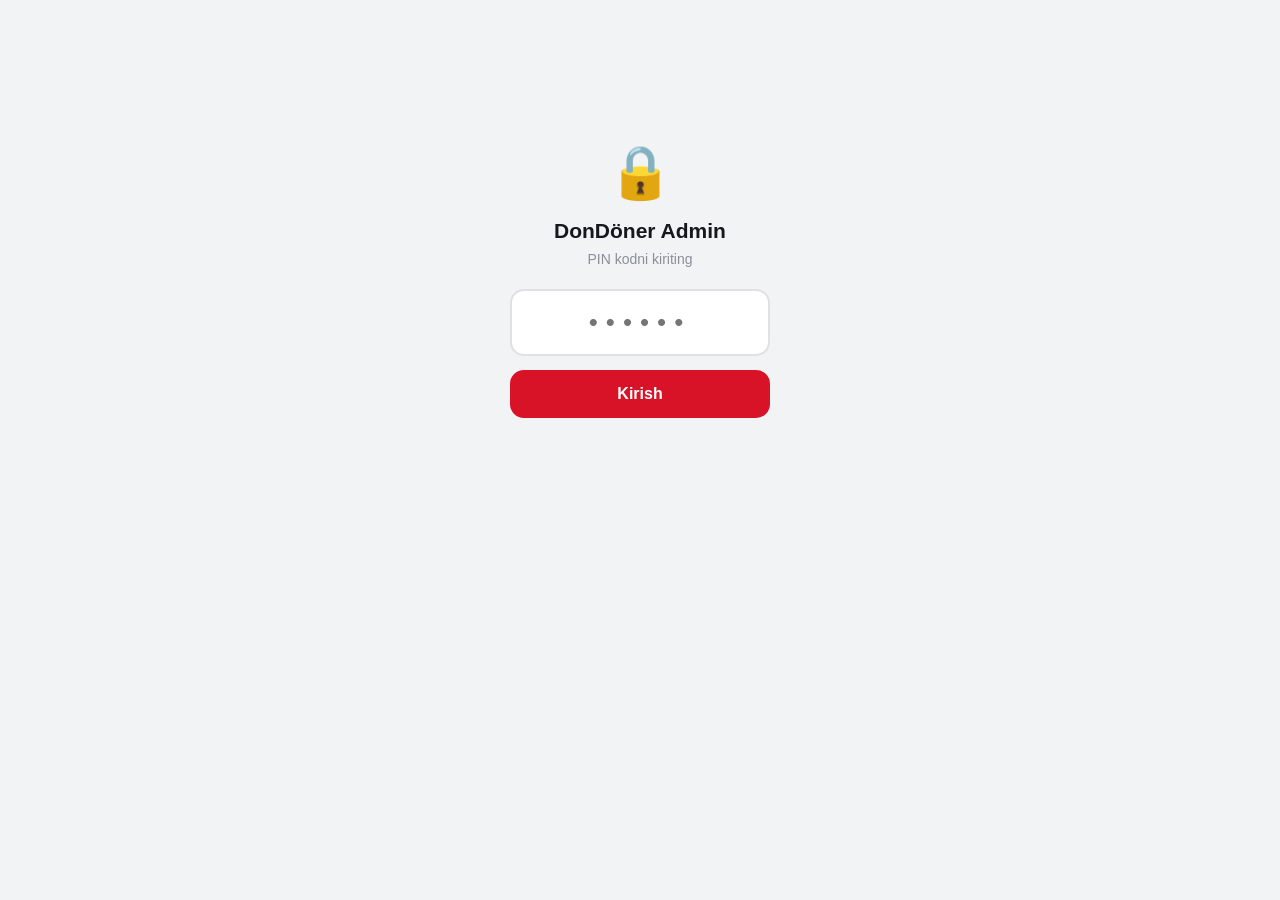
<file: admin.html>
<!DOCTYPE html>
<html lang="uz">
<head>
<meta charset="UTF-8" />
<meta name="viewport" content="width=device-width, initial-scale=1.0, maximum-scale=1.0, viewport-fit=cover" />
<meta name="theme-color" content="#000000" />
<title>DonDöner — Admin</title>
<style>
  :root {
    --brand: #d81327;
    --bg: #f2f3f5;
    --card: #ffffff;
    --text: #16181c;
    --muted: #8a8f98;
    --line: rgba(120, 120, 130, 0.22);
    --ok: #1f9d55;
  }
  @media (prefers-color-scheme: dark) {
    :root {
      --bg: #0d0e10;
      --card: #1b1c1f;
      --text: #f3f3f3;
      --muted: #9a9ba0;
      --line: rgba(255, 255, 255, 0.14);
    }
  }
  * { box-sizing: border-box; -webkit-tap-highlight-color: transparent; }
  body {
    margin: 0;
    font-family: -apple-system, BlinkMacSystemFont, "Segoe UI", Roboto, sans-serif;
    background: var(--bg);
    color: var(--text);
    line-height: 1.45;
    -webkit-font-smoothing: antialiased;
  }
  button, input, textarea, select { font-family: inherit; }

  /* ---------- Sarlavha ---------- */
  .top {
    position: sticky; top: 0; z-index: 10;
    background: #000; color: #fff;
    padding: calc(env(safe-area-inset-top) + 12px) 14px 12px;
    display: flex; align-items: center; gap: 10px;
  }
  .top__back {
    width: 40px; height: 40px; flex-shrink: 0;
    border: none; background: rgba(255,255,255,.12); color: #fff;
    border-radius: 12px; font-size: 20px; cursor: pointer;
  }
  .top__title { flex: 1; min-width: 0; }
  .top__title b { display: block; font-size: 17px; font-weight: 800; }
  .top__title span { display: block; font-size: 11px; color: #9a9a9a; margin-top: 1px; }

  main { max-width: 640px; margin: 0 auto; padding: 14px 14px calc(env(safe-area-inset-bottom) + 40px); }

  /* ---------- Kirish ---------- */
  .login { max-width: 300px; margin: 15vh auto; text-align: center; padding: 0 20px; }
  .login__logo { font-size: 52px; }
  .login h2 { font-size: 21px; margin: 6px 0 2px; }
  .login p { color: var(--muted); font-size: 14px; margin: 0 0 20px; }
  .login input {
    width: 100%; padding: 16px; font-size: 26px; text-align: center;
    border: 2px solid var(--line); border-radius: 14px;
    background: var(--card); color: var(--text); letter-spacing: 8px; outline: none;
  }
  .login input:focus { border-color: var(--brand); }
  .err { color: #ff5c5c; font-size: 13px; min-height: 20px; margin-top: 10px; }

  /* ---------- Tugmalar ---------- */
  .btn {
    width: 100%; padding: 15px; border: none; border-radius: 14px;
    background: var(--brand); color: #fff; font-weight: 700; font-size: 16px; cursor: pointer;
  }
  .btn:active { transform: scale(0.985); }
  .btn--add {
    background: var(--card); color: var(--brand);
    border: 2px dashed rgba(216,19,39,.45); margin-top: 4px;
  }
  .btn--del { background: transparent; color: #e03131; border: 1.5px solid rgba(224,49,49,.4); margin-top: 20px; }
  .btn--mini { width: auto; padding: 9px 14px; font-size: 13px; border-radius: 10px; }

  /* ---------- Ro'yxat qatorlari ---------- */
  .list { background: var(--card); border-radius: 16px; overflow: hidden; margin-bottom: 14px; }
  .row {
    display: flex; align-items: center; gap: 12px; width: 100%;
    padding: 14px 15px; border: none; background: transparent; color: var(--text);
    border-bottom: 1px solid var(--line); text-align: left; cursor: pointer; font-size: 16px;
  }
  .row:last-child { border-bottom: none; }
  .row:active { background: rgba(130,130,140,.1); }
  .row__ico { font-size: 24px; width: 34px; text-align: center; flex-shrink: 0; }
  .row__mid { flex: 1; min-width: 0; }
  .row__mid b { display: block; font-weight: 600; overflow: hidden; text-overflow: ellipsis; white-space: nowrap; }
  .row__mid span { display: block; font-size: 13px; color: var(--muted); }
  .row__arrow { color: var(--muted); font-size: 22px; flex-shrink: 0; }
  .row__thumb {
    width: 48px; height: 48px; border-radius: 10px; flex-shrink: 0; overflow: hidden;
    background: rgba(130,130,140,.14); display: grid; place-items: center; font-size: 20px;
  }
  .row__thumb img { width: 100%; height: 100%; object-fit: cover; }

  .title { font-size: 13px; font-weight: 700; color: var(--muted);
           text-transform: uppercase; letter-spacing: .04em; margin: 22px 4px 8px; }

  /* ---------- Forma ---------- */
  .card { background: var(--card); border-radius: 16px; padding: 15px; margin-bottom: 14px; }
  .f { margin-bottom: 14px; }
  .f:last-child { margin-bottom: 0; }
  .f label { display: block; font-size: 13px; color: var(--muted); margin-bottom: 6px; font-weight: 600; }
  .f input, .f textarea {
    width: 100%; padding: 13px 14px; border: 1.5px solid var(--line); border-radius: 12px;
    background: var(--bg); color: var(--text); font-size: 16px; outline: none;
  }
  .f input:focus, .f textarea:focus { border-color: var(--brand); background: var(--card); }
  .f textarea { resize: vertical; min-height: 62px; }
  .f2 { display: grid; grid-template-columns: 1fr 1fr; gap: 10px; }
  .hint { font-size: 12px; color: var(--muted); margin: 6px 0 0; }

  /* Rasm yuklash */
  .photo {
    position: relative; width: 100%; aspect-ratio: 1/1; border-radius: 14px; overflow: hidden;
    background: rgba(130,130,140,.14); display: grid; place-items: center; cursor: pointer;
    border: 2px dashed var(--line);
  }
  /* Rasm kvadrat maydonga to'liq sig'adi — kesilmaydi */
  .photo img { width: 100%; height: 100%; object-fit: contain; }
  .photo__hint { text-align: center; color: var(--muted); font-size: 14px; padding: 10px; }
  .photo__hint b { display: block; font-size: 34px; margin-bottom: 4px; }
  .photo__badge {
    position: absolute; bottom: 8px; right: 8px; background: rgba(0,0,0,.65); color: #fff;
    font-size: 12px; padding: 6px 10px; border-radius: 8px;
  }

  /* Segmentli tanlov */
  .seg { display: flex; gap: 8px; }
  .seg button {
    flex: 1; padding: 12px 8px; border: 1.5px solid var(--line); border-radius: 12px;
    background: var(--bg); color: var(--text); font-size: 14px; font-weight: 600; cursor: pointer;
  }
  .seg button.on { border-color: var(--brand); background: rgba(216,19,39,.09); color: var(--brand); }

  /* Tugagan mahsulot ro'yxatda */
  .row--out .row__thumb { opacity: .45; }
  .warn {
    border: 1.5px solid rgba(247,127,0,.45); background: rgba(247,127,0,.09);
  }
  .warn b { display: block; font-size: 15px; margin-bottom: 4px; }
  .warn p { margin: 0; font-size: 13px; color: var(--muted); line-height: 1.45; }

  .row__out--noprice { background: rgba(247,127,0,.15); color: #b25b00; }
  .row__out {
    display: inline-block; margin-left: 6px; padding: 1px 7px; border-radius: 999px;
    background: rgba(224,49,49,.12); color: #e03131; font-size: 10px; font-weight: 700;
    text-transform: uppercase; letter-spacing: .03em; vertical-align: middle;
  }

  /* Hisobot — ixcham qatorlar */
  .rrow {
    display: flex; align-items: center; gap: 12px;
    padding: 13px 15px; border-bottom: 1px solid var(--line);
  }
  .rrow:last-child { border-bottom: none; }
  .rrow__ico { font-size: 21px; width: 30px; text-align: center; flex-shrink: 0; }
  .rrow__mid { flex: 1; min-width: 0; }
  .rrow__mid b { display: block; font-size: 15px; font-weight: 600;
                 overflow: hidden; text-overflow: ellipsis; white-space: nowrap; }
  .rrow__mid span { display: block; font-size: 12px; color: var(--muted); }
  .rrow__sum { font-size: 17px; font-weight: 800; flex-shrink: 0; white-space: nowrap; }
  .rrow--sum { background: rgba(216,19,39,.06); }
  .rrow--sum .rrow__sum { color: var(--brand); }

  /* O'lchamlar */
  .vrow { display: flex; gap: 8px; margin-bottom: 8px; align-items: center; }
  .vrow input { padding: 12px; border: 1.5px solid var(--line); border-radius: 11px;
                background: var(--bg); color: var(--text); font-size: 15px; outline: none; min-width: 0; }
  .vrow input:focus { border-color: var(--brand); }
  .vrow .vl { flex: 1; }
  .vrow .vp { width: 108px; flex-shrink: 0; }
  .vrow .vx {
    width: 40px; height: 40px; flex-shrink: 0; border: none; border-radius: 10px;
    background: rgba(224,49,49,.12); color: #e03131; font-size: 17px; cursor: pointer;
  }

  /* Saqlash holati */
  .saved { display: flex; align-items: center; gap: 6px; font-size: 11px; }
  .dot { width: 7px; height: 7px; border-radius: 50%; background: #6b7280; flex-shrink: 0; }
  .dot.on { background: #f59e0b; }
  .dot.ok { background: #22c55e; }
  .dot.bad { background: #ef4444; }

  .toast {
    position: fixed; left: 50%; bottom: 26px; transform: translate(-50%, 10px);
    background: #16181c; color: #fff; padding: 12px 20px; border-radius: 12px;
    font-size: 14px; font-weight: 600; opacity: 0; transition: opacity .2s, transform .2s;
    pointer-events: none; z-index: 90; max-width: 88%; text-align: center;
  }
  .toast.show { opacity: 1; transform: translate(-50%, 0); }
  .empty { text-align: center; color: var(--muted); padding: 30px 16px; font-size: 15px; }
  [hidden] { display: none !important; }

  /* ---------- Rasmni kesish oynasi ---------- */
  .crop {
    position: fixed; inset: 0; z-index: 200; background: #000; color: #fff;
    display: flex; flex-direction: column;
  }
  .crop__head { padding: calc(env(safe-area-inset-top) + 18px) 20px 6px; text-align: center; }
  .crop__head h2 { margin: 0; font-size: 18px; font-weight: 800; }
  .crop__head p { margin: 4px 0 0; font-size: 12px; color: #9a9a9a; }
  .crop__stage {
    flex: 1; min-height: 0; display: flex; align-items: center; justify-content: center;
    position: relative; touch-action: none; padding: 14px;
  }
  .crop__frame {
    position: relative; width: min(84vw, 420px); aspect-ratio: 1 / 1;
    overflow: hidden; border-radius: 14px;
    box-shadow: 0 0 0 2000px rgba(0, 0, 0, 0.78);
  }
  .crop__frame img {
    position: absolute; top: 0; left: 0; transform-origin: 0 0;
    will-change: transform; -webkit-user-drag: none; user-select: none;
    pointer-events: none; max-width: none;
  }
  .crop__grid { position: absolute; inset: 0; pointer-events: none; }
  .crop__grid::before, .crop__grid::after {
    content: ""; position: absolute; background: rgba(255, 255, 255, 0.45);
  }
  .crop__grid::before { left: 33.333%; top: 0; width: 1px; height: 100%; box-shadow: 33.333% 0 0 rgba(255, 255, 255, 0.45); }
  .crop__grid::after { top: 33.333%; left: 0; height: 1px; width: 100%; box-shadow: 0 33.333% 0 rgba(255, 255, 255, 0.45); }
  .crop__controls { display: flex; align-items: center; gap: 12px; padding: 10px 26px; }
  .crop__controls input[type="range"] { flex: 1; accent-color: var(--brand); }
  .crop__zicon { font-size: 15px; color: #9a9a9a; width: 16px; text-align: center; flex-shrink: 0; }
  .crop__actions {
    display: flex; gap: 10px; padding: 6px 20px calc(env(safe-area-inset-bottom) + 18px);
  }
  .crop__actions .btn { margin: 0; }
  .crop__cancel { background: rgba(255, 255, 255, 0.12); color: #fff; }
</style>
</head>
<body>

<!-- ===== KIRISH ===== -->
<div class="login" id="loginBox">
  <div class="login__logo">🔒</div>
  <h2>DonDöner Admin</h2>
  <p>PIN kodni kiriting</p>
  <input id="pinInput" inputmode="numeric" maxlength="8" placeholder="••••••" autocomplete="off" />
  <button class="btn" id="pinBtn" style="margin-top:14px">Kirish</button>
  <p class="err" id="loginErr"></p>
</div>

<!-- ===== PANEL ===== -->
<div id="app" hidden>
  <div class="top">
    <button class="top__back" id="backBtn" hidden>←</button>
    <div class="top__title">
      <b id="topTitle">DonDöner Admin</b>
      <span class="saved"><i class="dot" id="saveDot"></i><i id="saveText">tayyor</i></span>
    </div>
    <button class="top__back" id="saveBtn" title="Saqlash">💾</button>
  </div>
  <main id="screen"></main>
</div>

<div class="toast" id="toast"></div>

<!-- ===== RASMNI KESISH ===== -->
<div class="crop" id="cropOverlay" hidden>
  <div class="crop__head">
    <h2>Rasmni kesing</h2>
    <p>Suring · zoom qiling · ramkaga moslang (1:1)</p>
  </div>
  <div class="crop__stage" id="cropStage">
    <div class="crop__frame" id="cropFrame">
      <img id="cropImg" draggable="false" alt="" />
      <div class="crop__grid"></div>
    </div>
  </div>
  <div class="crop__controls">
    <span class="crop__zicon">－</span>
    <input type="range" id="cropZoom" min="0" max="100" value="0" />
    <span class="crop__zicon">＋</span>
  </div>
  <div class="crop__actions">
    <button class="btn crop__cancel" id="cropCancel">Bekor</button>
    <button class="btn" id="cropConfirm">✂️ Kesish</button>
  </div>
</div>

<script src="data/menu.js"></script>
<script>
(function () {
  "use strict";

  /* ============================================================
     DonDöner admin panel — ekran-ekran navigatsiya
     home → kategoriya → mahsulot
     ============================================================ */

  var PIN_KEY = "dondoner_admin_pin";
  var pin = sessionStorage.getItem(PIN_KEY) || "";
  var MENU = null;
  var promos = null;          // chegirma kodlari (serverdan yuklanadi)
  var followup = null;        // «qaytib keling» eslatmasi sozlamalari
  var report = null;          // bugungi hisobot (filiallar bo'yicha)
  var view = { name: "home", ci: 0, ii: 0 };
  var saveTimer = null;

  /* ---------- Yordamchilar ---------- */
  function esc(s) {
    return String(s == null ? "" : s)
      .replace(/&/g, "&amp;").replace(/</g, "&lt;")
      .replace(/>/g, "&gt;").replace(/"/g, "&quot;");
  }
  function el(tag, cls, html) {
    var n = document.createElement(tag);
    if (cls) n.className = cls;
    if (html != null) n.innerHTML = html;
    return n;
  }
  function money(n) {
    return String(n || 0).replace(/\B(?=(\d{3})+(?!\d))/g, " ");
  }
  function toast(msg) {
    var t = document.getElementById("toast");
    t.textContent = msg;
    t.classList.add("show");
    clearTimeout(toast._t);
    toast._t = setTimeout(function () { t.classList.remove("show"); }, 1900);
  }
  function uid() {
    return Date.now().toString(36).slice(-5) + Math.random().toString(36).slice(2, 5);
  }
  function slug(s) {
    return String(s).toLowerCase().replace(/[^a-z0-9]+/gi, "-")
      .replace(/^-+|-+$/g, "").slice(0, 30) || "item";
  }
  function minPrice(item) {
    if (item.variants && item.variants.length) {
      return Math.min.apply(null, item.variants.map(function (v) { return v.price || 0; }));
    }
    return item.price || 0;
  }
  /* Tugagan taom filiallar ro'yxati bilan belgilanadi: item.outAt = ["b1"].
     Eski `item.out = true` — hamma filialda tugagan degani. */
  function itemOutAt(item, branchId) {
    if (item.out === true && !item.outAt) return true;
    return (item.outAt || []).indexOf(branchId) !== -1;
  }

  function setItemOutAt(item, branchId, out) {
    var brs = (MENU.restaurant.branches || []).map(function (b) { return b.id || ""; });
    // Eski formatni yangisiga o'tkazamiz
    if (item.out === true && !item.outAt) item.outAt = brs.slice();
    delete item.out;
    var list = item.outAt || [];
    var i = list.indexOf(branchId);
    if (out && i === -1) list.push(branchId);
    if (!out && i !== -1) list.splice(i, 1);
    if (list.length) item.outAt = list;
    else delete item.outAt;
  }

  function anyOut(item) {
    if (item.out === true && !item.outAt) return true;
    return (item.outAt || []).length > 0;
  }

  // Narxi yo'q mahsulot mijozga ko'rsatilmaydi
  function isReady(item) {
    if (item.variants && item.variants.length) {
      return item.variants.some(function (v) { return Number(v.price) > 0; });
    }
    return Number(item.price) > 0;
  }

  function priceText(item) {
    var p = money(minPrice(item)) + " so'm";
    if (item.variants && item.variants.length > 1) p += " dan";
    return p;
  }

  /* ---------- Server bilan aloqa ---------- */
  function api(action, extra, cb) {
    var body = Object.assign({ action: action }, extra || {});
    fetch("/api/admin", {
      method: "POST",
      headers: { "Content-Type": "application/json", "X-Admin-Pin": pin },
      body: JSON.stringify(body),
    })
      .then(function (r) { return r.json().then(function (d) { return { status: r.status, data: d }; }); })
      .then(function (res) { cb(null, res); })
      .catch(function (e) { cb(e); });
  }

  function setSaveState(state, text) {
    var dot = document.getElementById("saveDot");
    dot.className = "dot" + (state ? " " + state : "");
    document.getElementById("saveText").textContent = text;
  }

  function scheduleSave() {
    setSaveState("on", "saqlanmoqda…");
    clearTimeout(saveTimer);
    saveTimer = setTimeout(doSave, 800);
  }

  function doSave() {
    api("save_menu", { menu: MENU }, function (err, res) {
      if (err || res.status !== 200) {
        setSaveState("bad", "saqlanmadi!");
        return;
      }
      var d = new Date();
      setSaveState("ok", "saqlandi " +
        String(d.getHours()).padStart(2, "0") + ":" + String(d.getMinutes()).padStart(2, "0"));
    });
  }

  /* ---------- Kirish ---------- */
  function tryLogin() {
    var val = document.getElementById("pinInput").value.trim();
    if (!val) return;
    pin = val;
    document.getElementById("loginErr").textContent = "Tekshirilmoqda…";
    api("get_menu", {}, function (err, res) {
      if (err || res.status !== 200) {
        document.getElementById("loginErr").textContent = "PIN noto'g'ri";
        pin = "";
        return;
      }
      sessionStorage.setItem(PIN_KEY, pin);
      MENU = (res.data && res.data.menu && res.data.menu.categories)
        ? res.data.menu
        : JSON.parse(JSON.stringify(window.MENU || { restaurant: {}, categories: [] }));
      document.getElementById("loginBox").hidden = true;
      document.getElementById("app").hidden = false;
      setSaveState("", "tayyor");
      go("home");
      // Chegirma kodlari — bosh ekranda sonini ko'rsatish uchun
      loadPromos(function () { if (view.name === "home") render(); });
    });
  }

  document.getElementById("pinBtn").addEventListener("click", tryLogin);
  document.getElementById("pinInput").addEventListener("keydown", function (e) {
    if (e.key === "Enter") tryLogin();
  });
  document.getElementById("saveBtn").addEventListener("click", function () {
    clearTimeout(saveTimer);
    doSave();
    toast("Saqlanmoqda…");
  });

  if (pin) {
    document.getElementById("pinInput").value = pin;
    tryLogin();
  }

  /* ---------- Navigatsiya ---------- */
  function go(name, ci, ii) {
    view = { name: name, ci: ci || 0, ii: ii || 0 };
    window.scrollTo(0, 0);
    render();
  }
  document.getElementById("backBtn").addEventListener("click", function () {
    if (view.name === "item") go("cat", view.ci);
    else go("home");
  });

  function render() {
    var back = document.getElementById("backBtn");
    back.hidden = view.name === "home";
    var box = document.getElementById("screen");
    box.innerHTML = "";
    if (view.name === "home") return renderHome(box);
    if (view.name === "cat") return renderCat(box);
    if (view.name === "item") return renderItem(box);
    if (view.name === "settings") return renderSettings(box);
    if (view.name === "branches") return renderBranches(box);
    if (view.name === "promos") return renderPromos(box);
    if (view.name === "broadcast") return renderBroadcast(box);
    if (view.name === "followup") return renderFollowup(box);
  }

  function setTitle(text) {
    document.getElementById("topTitle").textContent = text;
  }

  /* ============ 1. BOSH EKRAN ============ */
  function renderHome(box) {
    setTitle("DonDöner Admin");

    box.appendChild(el("div", "title", "Sozlamalar"));
    var s = el("div", "list");
    s.appendChild(navRow("⚙️", "Restoran sozlamalari", "Nomi, ish vaqti, yetkazish", function () { go("settings"); }));
    s.appendChild(navRow("🏬", "Filiallar",
      ((MENU.restaurant.branches || []).length) + " ta filial", function () { go("branches"); }));
    s.appendChild(navRow("🏷", "Chegirma kodlari",
      promos === null ? "yuklanmoqda…" : promos.length + " ta kod", function () { go("promos"); }));
    s.appendChild(navRow("📣", "Reklama xabari",
      "Barcha mijozlarga yuborish", function () { go("broadcast"); }));
    s.appendChild(navRow("🔔", "«Qaytib keling» eslatmasi",
      "Buyurtmasiz chiqib ketganlarga", function () { go("followup"); }));
    box.appendChild(s);

    box.appendChild(el("div", "title", "Menyu — kategoriyalar"));
    var list = el("div", "list");
    (MENU.categories || []).forEach(function (cat, ci) {
      var n = (cat.items || []).length;
      list.appendChild(navRow(cat.icon || "🍽", cat.name || "(nomsiz)",
        n + " ta mahsulot", function () { go("cat", ci); }));
    });
    if (!(MENU.categories || []).length) {
      list.appendChild(el("div", "empty", "Hali kategoriya yo'q"));
    }
    box.appendChild(list);

    var add = el("button", "btn btn--add", "➕ Yangi kategoriya");
    add.addEventListener("click", function () {
      MENU.categories = MENU.categories || [];
      MENU.categories.push({ id: "cat-" + uid(), name: "Yangi kategoriya", icon: "🍽", items: [] });
      scheduleSave();
      go("cat", MENU.categories.length - 1);
    });
    box.appendChild(add);

    /* --- Eng pastda: bugungi hisobot, filiallar bo'yicha --- */
    box.appendChild(el("div", "title", "Hisobot"));
    var repBox = el("div");
    box.appendChild(repBox);
    paintReport(repBox);
  }

  var repPeriod = "today";
  var PERIOD_NAME = { today: "Bugun", week: "7 kun", month: "30 kun" };

  function paintReport(box) {
    box.innerHTML = "";

    // Davr tanlash
    var seg = el("div", "seg");
    ["today", "week", "month"].forEach(function (pd) {
      var btn = el("button", repPeriod === pd ? "on" : "", PERIOD_NAME[pd]);
      btn.addEventListener("click", function () {
        if (repPeriod === pd) return;
        repPeriod = pd;
        report = null;
        paintReport(box);
      });
      seg.appendChild(btn);
    });
    var segWrap = el("div", "card");
    segWrap.appendChild(seg);
    box.appendChild(segWrap);

    if (report === null) {
      box.appendChild(el("div", "empty", "Yuklanmoqda…"));
      api("get_report", { period: repPeriod }, function (err, res) {
        report = (!err && res.status === 200 && res.data.branches) ? res.data : false;
        paintReport(box);
      });
      return;
    }
    if (report === false) {
      box.appendChild(el("div", "empty", "Hisobotni olib bo'lmadi"));
      box.appendChild(reloadBtn(box));
      return;
    }

    function row(icon, name, info, strong) {
      return el("div", "rrow" + (strong ? " rrow--sum" : ""),
        '<span class="rrow__ico">' + icon + "</span>" +
        '<span class="rrow__mid"><b>' + esc(name) + "</b>" +
        "<span>" + info.count + " ta buyurtma</span></span>" +
        '<span class="rrow__sum">' + money(info.total) + "</span>");
    }

    var list = el("div", "list");
    (report.branches || []).forEach(function (b) {
      list.appendChild(row("🏬", b.label || "Filial", b));
    });
    if (report.other) list.appendChild(row("❔", "Filial ko'rsatilmagan", report.other));
    if ((report.branches || []).length > 1) {
      list.appendChild(row("📊", "Jami", report.all, true));
    }
    box.appendChild(list);

    // Qo'shimcha ma'lumot: eng kuchli kun va top taomlar
    var extra = [];
    if (report.best) {
      extra.push("🏆 Eng kuchli kun: " + esc(report.best.day) +
        " — " + money(report.best.total) + " so'm");
    }
    if ((report.top || []).length) {
      extra.push("🔥 " + report.top.map(function (t) {
        return esc(t.name) + " ×" + t.qty;
      }).join(", "));
    }
    if (repPeriod !== "today") {
      extra.push("📅 " + esc(report.from) + " — " + esc(report.to));
    }
    if (extra.length) {
      box.appendChild(el("p", "hint", extra.join("<br>")));
    }

    box.appendChild(reloadBtn(box));
  }

  function reloadBtn(box) {
    var b = el("button", "btn btn--add", "🔄 Yangilash");
    b.addEventListener("click", function () {
      report = null;
      paintReport(box);
    });
    return b;
  }

  function navRow(ico, title, sub, onClick) {
    var b = el("button", "row",
      '<span class="row__ico">' + esc(ico) + "</span>" +
      '<span class="row__mid"><b>' + esc(title) + "</b><span>" + esc(sub) + "</span></span>" +
      '<span class="row__arrow">›</span>');
    b.addEventListener("click", onClick);
    return b;
  }

  /* ============ 2. KATEGORIYA ============ */
  function renderCat(box) {
    var cat = MENU.categories[view.ci];
    if (!cat) return go("home");
    setTitle((cat.icon || "🍽") + " " + (cat.name || ""));

    // Kategoriya nomi va ikonkasi
    var card = el("div", "card");
    card.innerHTML =
      '<div class="f2">' +
      '<div class="f"><label>Ikonka (emoji)</label><input id="cIcon" value="' + esc(cat.icon || "") + '" /></div>' +
      '<div class="f"><label>Kategoriya nomi</label><input id="cName" value="' + esc(cat.name || "") + '" /></div>' +
      "</div>";
    box.appendChild(card);
    card.querySelector("#cIcon").addEventListener("input", function (e) {
      cat.icon = e.target.value; setTitle((cat.icon || "🍽") + " " + (cat.name || "")); scheduleSave();
    });
    card.querySelector("#cName").addEventListener("input", function (e) {
      cat.name = e.target.value; setTitle((cat.icon || "🍽") + " " + (cat.name || "")); scheduleSave();
    });

    /* --- Bo'lim rasmi (mijozdagi «Категории» ekranida ko'rinadi) --- */
    box.appendChild(el("div", "title", "Bo'lim rasmi"));
    var catPhoto = el("div", "photo");
    // Rasm qo'yilmagan bo'lsa — bo'limdagi rasmi bor birinchi mahsulotniki
    function autoImage() {
      var first = (cat.items || []).filter(function (it) {
        return it.image && isReady(it);
      })[0];
      return first ? first.image : "";
    }
    function paintCatPhoto() {
      var auto = autoImage();
      catPhoto.innerHTML = cat.image
        ? '<img src="' + esc(cat.image) + '" /><span class="photo__badge">Almashtirish</span>'
        : (auto
            ? '<img src="' + esc(auto) + '" /><span class="photo__badge">Avtomatik</span>'
            : '<div class="photo__hint"><b>📷</b>Rasm yuklash uchun bosing</div>');
      catPhoto.appendChild(catFile);
    }
    var catFile = document.createElement("input");
    catFile.type = "file";
    catFile.accept = "image/*";
    catFile.hidden = true;
    catFile.addEventListener("change", function () {
      var f = catFile.files[0];
      if (!f) return;
      openCropper(f, function (url) {
        if (!url) { paintCatPhoto(); return toast("❌ Rasm yuklanmadi"); }
        cat.image = url;
        paintCatPhoto();
        scheduleSave();
        toast("Rasm yuklandi ✅");
      });
    });
    catPhoto.addEventListener("click", function (e) {
      if (e.target === catFile) return;
      catFile.value = "";
      catFile.click();
    });
    paintCatPhoto();

    var catPhotoCard = el("div", "card");
    catPhotoCard.appendChild(catPhoto);
    catPhotoCard.appendChild(el("div", "hint",
      cat.image
        ? "Mijozning «Kategoriyalar» ekranida shu rasm ko'rinadi."
        : "Hozir bo'limdagi birinchi mahsulot rasmi ishlatilmoqda. " +
          "Boshqasini xohlasangiz — bosib yuklang."));
    if (cat.image) {
      var catRm = el("button", "btn btn--mini", "Avtomatik rasmga qaytarish");
      catRm.style.cssText = "margin-top:10px;background:transparent;color:#e03131;border:1.5px solid rgba(224,49,49,.4)";
      catRm.addEventListener("click", function () {
        cat.image = "";
        scheduleSave();
        render();
      });
      catPhotoCard.appendChild(catRm);
    }
    box.appendChild(catPhotoCard);

    box.appendChild(el("div", "title", "Mahsulotlar (" + (cat.items || []).length + ")"));
    var list = el("div", "list");
    (cat.items || []).forEach(function (item, ii) {
      var thumb = item.image
        ? '<span class="row__thumb"><img src="' + esc(item.image) + '" /></span>'
        : '<span class="row__thumb">' + esc(cat.icon || "🍽") + "</span>";
      var out = anyOut(item)
        ? '<span class="row__out">tugadi</span>'
        : (!isReady(item) ? '<span class="row__out row__out--noprice">narxsiz</span>' : "");
      var b = el("button", "row" + (anyOut(item) || !isReady(item) ? " row--out" : ""),
        thumb +
        '<span class="row__mid"><b>' + esc(item.name || "(nomsiz)") + out + "</b><span>" +
        esc(priceText(item)) + "</span></span>" +
        '<span class="row__arrow">›</span>');
      b.addEventListener("click", function () { go("item", view.ci, ii); });
      list.appendChild(b);
    });
    if (!(cat.items || []).length) list.appendChild(el("div", "empty", "Bu kategoriyada mahsulot yo'q"));
    box.appendChild(list);

    var add = el("button", "btn btn--add", "➕ Mahsulot qo'shish");
    add.addEventListener("click", function () {
      cat.items = cat.items || [];
      cat.items.push({ id: slug(cat.name) + "-" + uid(), name: "Yangi mahsulot", price: 0, desc: "", image: "" });
      scheduleSave();
      go("item", view.ci, cat.items.length - 1);
    });
    box.appendChild(add);

    var del = el("button", "btn btn--del", "🗑 Kategoriyani o'chirish");
    del.addEventListener("click", function () {
      if (!confirm("«" + (cat.name || "") + "» kategoriyasi va uning " +
        (cat.items || []).length + " ta mahsuloti o'chiriladi. Davom etamizmi?")) return;
      MENU.categories.splice(view.ci, 1);
      scheduleSave();
      toast("Kategoriya o'chirildi");
      go("home");
    });
    box.appendChild(del);
  }

  /* ============ 3. MAHSULOT ============ */
  function renderItem(box) {
    var cat = MENU.categories[view.ci];
    if (!cat) return go("home");
    var item = (cat.items || [])[view.ii];
    if (!item) return go("cat", view.ci);
    setTitle(item.name || "Mahsulot");

    /* --- Rasm --- */
    var photo = el("div", "photo");
    function paintPhoto() {
      photo.innerHTML = item.image
        ? '<img src="' + esc(item.image) + '" /><span class="photo__badge">Almashtirish</span>'
        : '<div class="photo__hint"><b>📷</b>Rasm yuklash uchun bosing</div>';
      photo.appendChild(fileInput);
    }
    var fileInput = document.createElement("input");
    fileInput.type = "file";
    fileInput.accept = "image/*";
    fileInput.hidden = true;
    fileInput.addEventListener("change", function () {
      var f = fileInput.files[0];
      if (!f) return;
      openCropper(f, function (url) {
        if (!url) { paintPhoto(); return toast("❌ Rasm yuklanmadi"); }
        item.image = url;
        paintPhoto();
        scheduleSave();
        toast("Rasm yuklandi ✅");
      });
    });
    photo.addEventListener("click", function (e) {
      if (e.target === fileInput) return;
      fileInput.value = "";
      fileInput.click();
    });
    paintPhoto();
    var photoCard = el("div", "card");
    photoCard.appendChild(photo);
    if (item.image) {
      var rm = el("button", "btn btn--mini", "Rasmni o'chirish");
      rm.style.cssText = "margin-top:10px;background:transparent;color:#e03131;border:1.5px solid rgba(224,49,49,.4)";
      rm.addEventListener("click", function () {
        item.image = "";
        scheduleSave();
        render();
      });
      photoCard.appendChild(rm);
    }
    box.appendChild(photoCard);

    /* --- Nomi va tarkibi --- */
    var main = el("div", "card");
    main.innerHTML =
      '<div class="f"><label>Nomi</label><input id="iName" value="' + esc(item.name || "") + '" /></div>' +
      '<div class="f"><label>Tarkibi (ixtiyoriy)</label><textarea id="iDesc" rows="2">' + esc(item.desc || "") + "</textarea></div>" +
      '<div class="f"><label>Og\'irligi yoki hajmi (ixtiyoriy)</label><input id="iWeight" value="' + esc(item.weight || "") + '" placeholder="420 g / 0.5 L" /></div>';
    box.appendChild(main);
    main.querySelector("#iName").addEventListener("input", function (e) {
      item.name = e.target.value; setTitle(item.name || "Mahsulot"); scheduleSave();
    });
    main.querySelector("#iDesc").addEventListener("input", function (e) {
      item.desc = e.target.value; scheduleSave();
    });
    main.querySelector("#iWeight").addEventListener("input", function (e) {
      item.weight = e.target.value; scheduleSave();
    });

    /* --- Narx kiritilmagan bo'lsa ogohlantiramiz --- */
    if (!isReady(item)) {
      var warn = el("div", "card warn",
        "<b>⚠️ Narx kiritilmagan</b><p>Narx qo'yilmaguncha bu mahsulot mijozlarga " +
        "ko'rinmaydi. Pastdan narxini yozing.</p>");
      box.appendChild(warn);
    }

    /* --- Bor / tugadi (har filial uchun alohida) --- */
    var stockCard = el("div", "card");
    var brs = MENU.restaurant.branches || [];

    if (brs.length > 1) {
      stockCard.appendChild(el("div", "f", "<label>Holati — filial bo'yicha</label>"));
      brs.forEach(function (br) {
        var bid = br.id || "";
        var row = el("div", "f");
        row.appendChild(el("label", null, esc(br.label || "Filial")));
        var seg = el("div", "seg");
        [{ out: false, text: "✅ Bor" }, { out: true, text: "🚫 Tugadi" }].forEach(function (o) {
          var isOut = itemOutAt(item, bid);
          var btn = el("button", isOut === o.out ? "on" : "", o.text);
          btn.addEventListener("click", function () {
            setItemOutAt(item, bid, o.out);
            scheduleSave();
            render();
          });
          seg.appendChild(btn);
        });
        row.appendChild(seg);
        stockCard.appendChild(row);
      });
      stockCard.appendChild(el("p", "hint",
        "Har filial o'zining tugagan taomini alohida belgilaydi. Hamma filialda tugagan bo'lsa, " +
        "taom menyuda kulrang ko'rinadi."));
    } else {
      var bid1 = (brs[0] || {}).id || "";
      var stockF = el("div", "f", "<label>Holati</label>");
      var stockSeg = el("div", "seg");
      [{ out: false, text: "✅ Bor" }, { out: true, text: "🚫 Tugadi" }].forEach(function (o) {
        var btn = el("button", itemOutAt(item, bid1) === o.out ? "on" : "", o.text);
        btn.addEventListener("click", function () {
          setItemOutAt(item, bid1, o.out);
          scheduleSave();
          render();
        });
        stockSeg.appendChild(btn);
      });
      stockF.appendChild(stockSeg);
      stockF.appendChild(el("p", "hint",
        "«Tugadi» tanlansa mijoz uni ko'radi, lekin savatga qo'sha olmaydi."));
      stockCard.appendChild(stockF);
    }
    box.appendChild(stockCard);

    /* --- Narx: bitta yoki o'lchamlar --- */
    var hasV = !!(item.variants && item.variants.length);
    var priceCard = el("div", "card");
    priceCard.appendChild(el("div", "f",
      '<label>Narx turi</label>' +
      '<div class="seg">' +
      '<button id="segOne" class="' + (hasV ? "" : "on") + '">Bitta narx</button>' +
      '<button id="segMany" class="' + (hasV ? "on" : "") + '">O\'lchamlar</button>' +
      "</div>" +
      '<p class="hint">O\'lchamlar — pitsa (Kichik/O\'rta/Katta) yoki Oddiy/Set kabi variantlar uchun</p>'));
    var priceBody = el("div");
    priceCard.appendChild(priceBody);
    box.appendChild(priceCard);

    function paintPrice() {
      priceBody.innerHTML = "";
      if (item.variants && item.variants.length) {
        item.variants.forEach(function (v, vi) {
          var r = el("div", "vrow",
            '<input class="vl" placeholder="Nomi (Katta)" value="' + esc(v.label || "") + '" />' +
            '<input class="vp" inputmode="numeric" placeholder="Narx" value="' + (v.price || "") + '" />' +
            '<button class="vx">✕</button>');
          var inputs = r.querySelectorAll("input");
          inputs[0].addEventListener("input", function (e) { v.label = e.target.value; scheduleSave(); });
          inputs[1].addEventListener("input", function (e) { v.price = parseInt(e.target.value, 10) || 0; scheduleSave(); });
          r.querySelector(".vx").addEventListener("click", function () {
            item.variants.splice(vi, 1);
            if (!item.variants.length) { item.price = 0; delete item.variants; }
            scheduleSave();
            render();
          });
          priceBody.appendChild(r);
        });
        var addV = el("button", "btn btn--add", "➕ O'lcham qo'shish");
        addV.addEventListener("click", function () {
          item.variants.push({ label: "", price: 0 });
          scheduleSave();
          paintPrice();
        });
        priceBody.appendChild(addV);
      } else {
        var f = el("div", "f2");
        f.innerHTML =
          '<div class="f"><label>Narx (so\'m)</label><input id="iPrice" inputmode="numeric" value="' + (item.price || "") + '" /></div>' +
          '<div class="f"><label>Eski narx (chegirma)</label><input id="iOld" inputmode="numeric" value="' + (item.oldPrice || "") + '" placeholder="—" /></div>';
        priceBody.appendChild(f);
        f.querySelector("#iPrice").addEventListener("input", function (e) {
          item.price = parseInt(e.target.value, 10) || 0; scheduleSave();
        });
        f.querySelector("#iOld").addEventListener("input", function (e) {
          var v = parseInt(e.target.value, 10);
          if (v) item.oldPrice = v; else delete item.oldPrice;
          scheduleSave();
        });
      }
    }
    paintPrice();

    priceCard.querySelector("#segOne").addEventListener("click", function () {
      if (!item.variants) return;
      item.price = minPrice(item);
      delete item.variants;
      scheduleSave();
      render();
    });
    priceCard.querySelector("#segMany").addEventListener("click", function () {
      if (item.variants) return;
      item.variants = [{ label: "Kichik", price: item.price || 0 }];
      delete item.price;
      scheduleSave();
      render();
    });

    /* --- Qo'shimchalar (extra sir, sous ...) --- */
    var adCard = el("div", "card");
    adCard.appendChild(el("div", "f",
      "<label>Qo'shimchalar</label>" +
      '<p class="hint">Mijoz taom oynasida belgilaydi, narxi asosiy narxga qo\'shiladi. ' +
      "Masalan: «Extra sir» 5000, «Achchiq sous» 2000.</p>"));
    var adBody = el("div");
    adCard.appendChild(adBody);

    function paintAddons() {
      adBody.innerHTML = "";
      var list = item.addons || [];
      list.forEach(function (a, ai) {
        var r = el("div", "vrow",
          '<input class="vl" placeholder="Nomi (Extra sir)" value="' + esc(a.name || "") + '" />' +
          '<input class="vp" inputmode="numeric" placeholder="Narx" value="' + (a.price || "") + '" />' +
          '<button class="vx">✕</button>');
        var inp = r.querySelectorAll("input");
        inp[0].addEventListener("input", function (e) {
          a.name = e.target.value;
          if (!a.id) a.id = "ad" + uid();
          scheduleSave();
        });
        inp[1].addEventListener("input", function (e) {
          a.price = parseInt(e.target.value, 10) || 0; scheduleSave();
        });
        r.querySelector(".vx").addEventListener("click", function () {
          list.splice(ai, 1);
          if (!list.length) delete item.addons;
          scheduleSave();
          paintAddons();
        });
        adBody.appendChild(r);
      });
      var addA = el("button", "btn btn--add", "➕ Qo'shimcha qo'shish");
      addA.addEventListener("click", function () {
        item.addons = item.addons || [];
        item.addons.push({ id: "ad" + uid(), name: "", price: 0 });
        scheduleSave();
        paintAddons();
      });
      adBody.appendChild(addA);
    }
    paintAddons();
    box.appendChild(adCard);

    /* --- Yorliq --- */
    var badges = ["", "Hit", "Yangi", "Achchiq"];
    var labels = { "": "— yo'q —", Hit: "🔥 Hit", Yangi: "✨ Yangi", Achchiq: "🌶 Achchiq" };
    var bCard = el("div", "card");
    var seg = el("div", "seg");
    badges.forEach(function (b) {
      var btn = el("button", (item.badge || "") === b ? "on" : "", labels[b]);
      btn.style.fontSize = "13px";
      btn.addEventListener("click", function () {
        if (b) item.badge = b; else delete item.badge;
        scheduleSave();
        render();
      });
      seg.appendChild(btn);
    });
    var bf = el("div", "f", "<label>Yorliq</label>");
    bf.appendChild(seg);
    bCard.appendChild(bf);
    box.appendChild(bCard);

    /* --- O'chirish --- */
    var del = el("button", "btn btn--del", "🗑 Mahsulotni o'chirish");
    del.addEventListener("click", function () {
      if (!confirm("«" + (item.name || "") + "» o'chiriladi. Davom etamizmi?")) return;
      cat.items.splice(view.ii, 1);
      scheduleSave();
      toast("O'chirildi");
      go("cat", view.ci);
    });
    box.appendChild(del);
  }

  /* ============ 4. SOZLAMALAR ============ */
  function renderSettings(box) {
    setTitle("⚙️ Sozlamalar");
    var r = MENU.restaurant || (MENU.restaurant = {});
    var h = r.hours || (r.hours = {});
    var card = el("div", "card");
    card.innerHTML =
      '<div class="f"><label>Restoran nomi</label><input id="sName" value="' + esc(r.name || "") + '" /></div>' +
      '<div class="f"><label>Shior</label><input id="sTag" value="' + esc(r.tagline || "") + '" /></div>' +
      '<div class="f2">' +
      '<div class="f"><label>Ochilish vaqti</label><input id="sOpen" value="' + esc(h.open || "") + '" placeholder="08:00" /></div>' +
      '<div class="f"><label>Yopilish vaqti</label><input id="sClose" value="' + esc(h.close || "") + '" placeholder="02:00" /></div>' +
      "</div>" +
      '<p class="hint">Ish vaqti bo\'sh qoldirilsa — restoran doim ochiq hisoblanadi</p>' +
      '<div class="f2" style="margin-top:14px">' +
      '<div class="f"><label>Minimal buyurtma</label><input id="sMin" inputmode="numeric" value="' + (r.minOrder || 0) + '" /></div>' +
      '<div class="f"><label>Yetkazish narxi</label><input id="sFee" inputmode="numeric" value="' + (r.deliveryFee || 0) + '" /></div>' +
      "</div>" +
      '<p class="hint">0 — cheklov yo\'q / bepul</p>' +
      '<div class="f" style="margin-top:14px"><label>Instagram (@ belgisiz)</label><input id="sInsta" value="' + esc(r.instagram || "") + '" /></div>';
    box.appendChild(card);

    function bind(id, fn) {
      card.querySelector(id).addEventListener("input", function (e) { fn(e.target.value); scheduleSave(); });
    }
    bind("#sName", function (v) { r.name = v; });
    bind("#sTag", function (v) { r.tagline = v; });
    bind("#sOpen", function (v) { h.open = v; });
    bind("#sClose", function (v) { h.close = v; });
    bind("#sMin", function (v) { r.minOrder = parseInt(v, 10) || 0; });
    bind("#sFee", function (v) { r.deliveryFee = parseInt(v, 10) || 0; });
    bind("#sInsta", function (v) { r.instagram = v; });

    /* Yopiq paytda oldindan buyurtma */
    var pCard = el("div", "card");
    var pf = el("div", "f", "<label>Yopiq paytda oldindan buyurtma</label>");
    var pseg = el("div", "seg");
    [{ on: true, text: "✅ Qabul qilinadi" }, { on: false, text: "🚫 Qabul qilinmaydi" }].forEach(function (o) {
      var cur = r.preorder !== false;
      var btn = el("button", cur === o.on ? "on" : "", o.text);
      btn.addEventListener("click", function () {
        r.preorder = o.on;
        scheduleSave();
        render();
      });
      pseg.appendChild(btn);
    });
    pf.appendChild(pseg);
    pf.appendChild(el("p", "hint",
      "Yoqilsa: yopiq paytda mijoz buyurtma bera oladi va u ochilish vaqtiga qabul qilinadi. " +
      "Bot kartochkasida «⏰ OLDINDAN BUYURTMA» deb ko'rinadi."));
    pCard.appendChild(pf);
    box.appendChild(pCard);
  }

  /* ============ 5. FILIALLAR ============ */
  function renderBranches(box) {
    setTitle("🏬 Filiallar");
    var list = MENU.restaurant.branches || (MENU.restaurant.branches = []);
    // Eski filiallarda ID bo'lmasligi mumkin — bir martalik to'ldiramiz
    var added = false;
    list.forEach(function (b, i) {
      if (!b.id) { b.id = "b" + (i + 1); added = true; }
    });
    if (added) scheduleSave();

    /* --- Guruhlar ulanganini tekshirish ---
       Guruh ID ini qo'lda ko'chirishda xato qilish oson (minus tushib
       qoladi, bot guruhdan chiqarilgan bo'ladi). Bu tugma Telegram'dan
       guruh nomini so'raydi — buyurtma haqiqatan yetib borishini
       oldindan bilib olamiz. */
    var checkCard = el("div", "card");
    var checkBtn = el("button", "btn", "🔌 Guruhlar ulanganini tekshirish");
    var checkOut = el("div", "hint");
    checkOut.style.marginTop = "10px";
    checkBtn.addEventListener("click", function () {
      checkBtn.disabled = true;
      checkOut.innerHTML = "Tekshirilmoqda…";
      api("check_branch_chats", null, function (err, res) {
        checkBtn.disabled = false;
        var data = (res && res.data) || null;
        if (err || !data || !data.ok) { checkOut.innerHTML = "❌ Tekshirib bo'lmadi"; return; }
        checkOut.innerHTML = (data.branches || []).map(function (b) {
          var name = esc(b.label || "(nomsiz)");
          if (b.state === "ok") {
            return "✅ <b>" + name + "</b> → " + esc(b.title || "guruh") +
                   "<br><span style='opacity:.75'>buyurtmalar shu guruhga tushadi</span>";
          }
          if (b.state === "empty") {
            return "⚪️ <b>" + name + "</b> — guruh biriktirilmagan" +
                   "<br><span style='opacity:.75'>buyurtmalari umumiy chatga tushadi</span>";
          }
          return "❌ <b>" + name + "</b> — " + esc(b.error || "xato");
        }).join("<hr style='border:none;border-top:1px solid var(--line);margin:10px 0'>");
      });
    });
    checkCard.appendChild(checkBtn);
    checkCard.appendChild(checkOut);
    box.appendChild(checkCard);

    list.forEach(function (b, i) {
      var card = el("div", "card");
      card.innerHTML =
        '<div class="f"><label>Nomi</label><input data-k="label" value="' + esc(b.label || "") + '" placeholder="1-filial" /></div>' +
        '<div class="f"><label>Manzil</label><input data-k="address" value="' + esc(b.address || "") + '" /></div>' +
        '<div class="f"><label>Telefon</label><input data-k="phone" value="' + esc(b.phone || "") + '" placeholder="+998 90 000 00 00" /></div>' +
        '<div class="f"><label>Buyurtmalar guruhi ID</label>' +
        '<input data-k="chatId" value="' + esc(b.chatId || "") + '" placeholder="-1001234567890" />' +
        '<p class="hint">Shu filial buyurtmalari tushadigan Telegram guruh. ' +
        'Guruh ochib, buyurtma botini qo\'shing va guruhda <b>/id</b> deb yozing — bot raqamni aytadi. ' +
        'Bo\'sh qoldirilsa umumiy chatga tushadi.</p></div>';
      card.querySelectorAll("input").forEach(function (inp) {
        inp.addEventListener("input", function () { b[inp.dataset.k] = inp.value; scheduleSave(); });
      });
      var del = el("button", "btn btn--mini", "🗑 O'chirish");
      del.style.cssText = "background:transparent;color:#e03131;border:1.5px solid rgba(224,49,49,.4)";
      del.addEventListener("click", function () {
        if (!confirm("Bu filialni o'chirasizmi?")) return;
        list.splice(i, 1);
        scheduleSave();
        render();
      });
      card.appendChild(del);
      box.appendChild(card);
    });
    if (!list.length) box.appendChild(el("div", "empty", "Hali filial qo'shilmagan"));

    var add = el("button", "btn btn--add", "➕ Filial qo'shish");
    add.addEventListener("click", function () {
      list.push({ id: "b" + uid(), label: (list.length + 1) + "-filial",
                  address: "", phone: "", chatId: "" });
      scheduleSave();
      render();
    });
    box.appendChild(add);
  }

  /* ============ 6. CHEGIRMA KODLARI ============ */
  function renderPromos(box) {
    setTitle("Chegirma kodlari");

    if (promos === null) {
      box.appendChild(el("div", "empty", "Yuklanmoqda…"));
      loadPromos(function () { render(); });
      return;
    }

    box.appendChild(el("div", "card",
      "<p class=\"hint\" style=\"margin:0\">Mijoz savatda kodni kiritadi. " +
      "Foizli (10%) yoki aniq summali (15 000 so'm) bo'lishi mumkin. " +
      "«Minimal summa» — kod ishlashi uchun savatdagi eng kam summa (0 = cheklovsiz).</p>"));

    promos.forEach(function (pr, i) {
      var card = el("div", "card");
      card.innerHTML =
        '<div class="f"><label>Kod</label>' +
        '<input class="pCode" value="' + esc(pr.code || "") + '" placeholder="DONER10" /></div>' +
        '<div class="f"><label>Chegirma turi</label>' +
        '<div class="seg">' +
        '<button class="pPct ' + (pr.type === "fixed" ? "" : "on") + '">Foiz (%)</button>' +
        '<button class="pFix ' + (pr.type === "fixed" ? "on" : "") + '">Summa</button>' +
        "</div></div>" +
        '<div class="f2">' +
        '<div class="f"><label>Qiymati</label>' +
        '<input class="pVal" inputmode="numeric" value="' + (pr.value || 0) + '" /></div>' +
        '<div class="f"><label>Minimal summa</label>' +
        '<input class="pMin" inputmode="numeric" value="' + (pr.minOrder || 0) + '" /></div>' +
        "</div>" +
        '<div class="f"><label>Holati</label><div class="seg">' +
        '<button class="pOn ' + (pr.active === false ? "" : "on") + '">✅ Ishlaydi</button>' +
        '<button class="pOff ' + (pr.active === false ? "on" : "") + '">⏸ To\'xtatilgan</button>' +
        "</div></div>";

      card.querySelector(".pCode").addEventListener("input", function (e) {
        pr.code = e.target.value.toUpperCase(); savePromos();
      });
      card.querySelector(".pVal").addEventListener("input", function (e) {
        pr.value = parseInt(e.target.value, 10) || 0; savePromos();
      });
      card.querySelector(".pMin").addEventListener("input", function (e) {
        pr.minOrder = parseInt(e.target.value, 10) || 0; savePromos();
      });
      card.querySelector(".pPct").addEventListener("click", function () {
        pr.type = "percent"; savePromos(); render();
      });
      card.querySelector(".pFix").addEventListener("click", function () {
        pr.type = "fixed"; savePromos(); render();
      });
      card.querySelector(".pOn").addEventListener("click", function () {
        pr.active = true; savePromos(); render();
      });
      card.querySelector(".pOff").addEventListener("click", function () {
        pr.active = false; savePromos(); render();
      });

      var del = el("button", "btn btn--mini", "🗑 Kodni o'chirish");
      del.style.cssText = "margin-top:6px;background:transparent;color:#e03131;border:1.5px solid rgba(224,49,49,.4)";
      del.addEventListener("click", function () {
        if (!confirm("«" + (pr.code || "") + "» kodi o'chiriladi. Davom etamizmi?")) return;
        promos.splice(i, 1); savePromos(); render();
      });
      card.appendChild(del);
      box.appendChild(card);
    });

    if (!promos.length) box.appendChild(el("div", "empty", "Hali chegirma kodi yo'q"));

    var add = el("button", "btn btn--add", "➕ Kod qo'shish");
    add.addEventListener("click", function () {
      promos.push({ code: "", type: "percent", value: 10, minOrder: 0, active: true });
      savePromos();
      render();
    });
    box.appendChild(add);
  }

  function loadPromos(done) {
    api("get_promos", {}, function (err, res) {
      promos = (!err && res.status === 200 && res.data.codes) ? res.data.codes : [];
      done && done();
    });
  }

  function savePromos() {
    setSaveState("on", "saqlanmoqda…");
    clearTimeout(savePromos._t);
    savePromos._t = setTimeout(function () {
      api("save_promos", { codes: promos }, function (err, res) {
        if (err || res.status !== 200) return setSaveState("bad", "saqlanmadi!");
        var d = new Date();
        setSaveState("ok", "saqlandi " +
          String(d.getHours()).padStart(2, "0") + ":" + String(d.getMinutes()).padStart(2, "0"));
      });
    }, 800);
  }

  /* ============ 7. REKLAMA XABARI ============ */
  function renderBroadcast(box) {
    setTitle("Reklama xabari");

    var info = el("div", "card",
      "<p class=\"hint\" style=\"margin:0\">Xabar botdan <b>buyurtma bergan barcha mijozlarga</b> " +
      "yuboriladi. Yuborilgandan keyin qaytarib bo'lmaydi \u2014 matnni diqqat bilan tekshiring.</p>");
    box.appendChild(info);

    var card = el("div", "card");
    card.innerHTML =
      '<div class="f"><label>Xabar matni</label>' +
      '<textarea id="bcText" rows="6" placeholder="Bugun barcha pitsalarga 20% chegirma! 🍕"></textarea>' +
      '<p class="hint">Qalin matn uchun &lt;b&gt;matn&lt;/b&gt; yozishingiz mumkin.</p></div>';
    box.appendChild(card);

    var count = el("div", "empty", "Mijozlar soni aniqlanmoqda…");
    box.appendChild(count);
    api("broadcast_count", {}, function (err, res) {
      count.textContent = (!err && res.status === 200)
        ? res.data.count + " ta mijozga yuboriladi"
        : "Mijozlar sonini aniqlab bo'lmadi";
    });

    var send = el("button", "btn", "📣 Yuborish");
    send.addEventListener("click", function () {
      var text = (document.getElementById("bcText").value || "").trim();
      if (!text) return toast("Xabar matnini yozing");
      if (!confirm("Xabar barcha mijozlarga yuboriladi. Davom etamizmi?\n\n" + text)) return;
      send.disabled = true;
      send.textContent = "Yuborilmoqda…";
      api("broadcast", { text: text }, function (err, res) {
        send.disabled = false;
        send.textContent = "📣 Yuborish";
        if (err || res.status !== 200) {
          return toast("❌ " + ((res && res.data && res.data.error) || "yuborilmadi"));
        }
        document.getElementById("bcText").value = "";
        toast("✅ " + res.data.sent + " ta yuborildi" +
          (res.data.failed ? ", " + res.data.failed + " tasi yetmadi" : ""));
      });
    });
    box.appendChild(send);
  }

  /* ============ 8. «QAYTIB KELING» ESLATMASI ============ */
  function renderFollowup(box) {
    setTitle("Eslatma");

    if (followup === null) {
      box.appendChild(el("div", "empty", "Yuklanmoqda…"));
      api("get_followup", {}, function (err, res) {
        followup = (!err && res.status === 200 && res.data.config)
          ? res.data.config
          : { enabled: true, delayMin: 5, text: "" };
        render();
      });
      return;
    }

    box.appendChild(el("div", "card",
      "<p class=\"hint\" style=\"margin:0\">Mijoz ilovani ochib, hech narsa " +
      "buyurtma qilmasdan chiqib ketsa, belgilangan vaqtdan keyin unga bot " +
      "shu xabarni yuboradi. Bir mijozga kuniga faqat bir marta.</p>"));

    var card = el("div", "card");
    var f1 = el("div", "f", "<label>Holati</label>");
    var seg = el("div", "seg");
    [{ on: true, text: "✅ Yoqilgan" }, { on: false, text: "⏸ O'chirilgan" }].forEach(function (o) {
      var btn = el("button", followup.enabled === o.on ? "on" : "", o.text);
      btn.addEventListener("click", function () {
        followup.enabled = o.on; saveFollowup(); render();
      });
      seg.appendChild(btn);
    });
    f1.appendChild(seg);
    card.appendChild(f1);

    var f2 = el("div", "f",
      "<label>Necha daqiqadan keyin yuborilsin</label>" +
      '<input id="fuDelay" inputmode="numeric" value="' + (followup.delayMin || 5) + '" />' +
      '<p class="hint">Namunadagidek 5 daqiqa tavsiya etiladi. Eng ko\'pi — 720 (12 soat).</p>');
    card.appendChild(f2);

    var f3 = el("div", "f",
      "<label>Xabar matni</label>" +
      '<textarea id="fuText" rows="4"></textarea>');
    card.appendChild(f3);
    box.appendChild(card);

    card.querySelector("#fuDelay").addEventListener("input", function (e) {
      followup.delayMin = parseInt(e.target.value, 10) || 5; saveFollowup();
    });
    var ta = card.querySelector("#fuText");
    ta.value = followup.text || "";
    ta.addEventListener("input", function (e) {
      followup.text = e.target.value; saveFollowup();
    });
  }

  function saveFollowup() {
    setSaveState("on", "saqlanmoqda…");
    clearTimeout(saveFollowup._t);
    saveFollowup._t = setTimeout(function () {
      api("save_followup", { config: followup }, function (err, res) {
        if (err || res.status !== 200) return setSaveState("bad", "saqlanmadi!");
        var d = new Date();
        setSaveState("ok", "saqlandi " +
          String(d.getHours()).padStart(2, "0") + ":" + String(d.getMinutes()).padStart(2, "0"));
      });
    }, 800);
  }

  /* ============================================================
     Rasm yuklash — qo'lda kesish (crop) oynasi bilan
       1. Fayl ochiladi, telefon rasmidagi burilish (EXIF) to'g'rilanadi
       2. Foydalanuvchi surib / kattalashtirib kvadrat ramkaga moslaydi
       3. «Kesish» bosilganda faqat ramka ichidagi qism 800×800 qilib
          serverga yuboriladi
     ============================================================ */

  var OUT_SIZE = 800;
  var cropState = null;

  // Rasmni burilishi to'g'rilangan holda yuklaydi
  function loadImage(file, ok, fail) {
    if (window.createImageBitmap) {
      createImageBitmap(file, { imageOrientation: "from-image" })
        .then(ok)
        .catch(function () { loadViaTag(file, ok, fail); });
      return;
    }
    loadViaTag(file, ok, fail);
  }

  function loadViaTag(file, ok, fail) {
    var reader = new FileReader();
    reader.onerror = fail;
    reader.onload = function () {
      var img = new Image();
      img.onload = function () { ok(img); };
      img.onerror = fail;
      img.src = reader.result;
    };
    reader.readAsDataURL(file);
  }

  // Faylni ochib, kesish oynasini ko'rsatadi. onDone(url) — «Kesish»
  // muvaffaqiyatli bo'lganda chaqiriladi; Bekor qilinsa umuman chaqirilmaydi.
  function openCropper(file, onDone) {
    loadImage(
      file,
      function (src) {
        // Burilishi to'g'rilangan holda bitta canvas'ga tushiramiz —
        // shu canvas ham preview, ham yakuniy kesish uchun manba bo'ladi
        var w = src.width, h = src.height;
        var canvas = document.createElement("canvas");
        canvas.width = w;
        canvas.height = h;
        canvas.getContext("2d").drawImage(src, 0, 0, w, h);
        if (src.close) src.close();
        startCropUI(canvas, onDone);
      },
      function () { toast("Rasmni ochib bo'lmadi"); }
    );
  }

  function startCropUI(canvas, onDone) {
    var overlay = document.getElementById("cropOverlay");
    var frame = document.getElementById("cropFrame");
    var imgEl = document.getElementById("cropImg");
    var zoomInput = document.getElementById("cropZoom");

    imgEl.src = canvas.toDataURL("image/jpeg", 0.9);
    overlay.hidden = false;
    document.body.style.overflow = "hidden";

    requestAnimationFrame(function () {
      var fw = frame.clientWidth, fh = frame.clientHeight;
      var minScale = Math.max(fw / canvas.width, fh / canvas.height);
      cropState = {
        canvas: canvas, onDone: onDone,
        natW: canvas.width, natH: canvas.height,
        fw: fw, fh: fh,
        minScale: minScale, maxScale: minScale * 4, scale: minScale,
        tx: (fw - canvas.width * minScale) / 2,
        ty: (fh - canvas.height * minScale) / 2,
      };
      zoomInput.value = 0;
      applyCropTransform();
    });
  }

  function clampCropOffset() {
    var s = cropState;
    var w = s.natW * s.scale, h = s.natH * s.scale;
    var minTx = Math.min(0, s.fw - w);
    var minTy = Math.min(0, s.fh - h);
    if (s.tx > 0) s.tx = 0;
    if (s.tx < minTx) s.tx = minTx;
    if (s.ty > 0) s.ty = 0;
    if (s.ty < minTy) s.ty = minTy;
  }

  function applyCropTransform() {
    if (!cropState) return;
    clampCropOffset();
    var img = document.getElementById("cropImg");
    img.style.width = cropState.natW + "px";
    img.style.height = cropState.natH + "px";
    img.style.transform =
      "translate(" + cropState.tx + "px," + cropState.ty + "px) scale(" + cropState.scale + ")";
  }

  // Ramkadagi (fx, fy) nuqta rasmning bir xil joyida qolgan holda kattalashtiradi
  function setCropScale(newScale, fx, fy) {
    var s = cropState;
    newScale = Math.max(s.minScale, Math.min(s.maxScale, newScale));
    var imgX = (fx - s.tx) / s.scale;
    var imgY = (fy - s.ty) / s.scale;
    s.scale = newScale;
    s.tx = fx - imgX * newScale;
    s.ty = fy - imgY * newScale;
    applyCropTransform();
    document.getElementById("cropZoom").value = Math.round(
      ((s.scale - s.minScale) / (s.maxScale - s.minScale || 1)) * 100
    );
  }

  /* ---- Surish (1 barmoq) va siqib-kattalashtirish (2 barmoq) ---- */
  (function () {
    var stage = document.getElementById("cropStage");
    var pointers = {};
    var dragStart = null;
    var pinchStart = null;

    function frameXY(clientX, clientY) {
      var r = document.getElementById("cropFrame").getBoundingClientRect();
      return { x: clientX - r.left, y: clientY - r.top };
    }

    stage.addEventListener("pointerdown", function (e) {
      if (!cropState) return;
      stage.setPointerCapture(e.pointerId);
      pointers[e.pointerId] = { x: e.clientX, y: e.clientY };
      var ids = Object.keys(pointers);
      if (ids.length === 1) {
        dragStart = { x: e.clientX, y: e.clientY, tx: cropState.tx, ty: cropState.ty };
        pinchStart = null;
      } else if (ids.length === 2) {
        dragStart = null;
        var p = ids.map(function (id) { return pointers[id]; });
        var dist = Math.hypot(p[0].x - p[1].x, p[0].y - p[1].y);
        var fxy = frameXY((p[0].x + p[1].x) / 2, (p[0].y + p[1].y) / 2);
        pinchStart = { dist: dist, scale: cropState.scale, fx: fxy.x, fy: fxy.y };
      }
    });

    stage.addEventListener("pointermove", function (e) {
      if (!cropState || !pointers[e.pointerId]) return;
      pointers[e.pointerId] = { x: e.clientX, y: e.clientY };
      var ids = Object.keys(pointers);
      if (ids.length === 1 && dragStart) {
        cropState.tx = dragStart.tx + (e.clientX - dragStart.x);
        cropState.ty = dragStart.ty + (e.clientY - dragStart.y);
        applyCropTransform();
      } else if (ids.length === 2 && pinchStart) {
        var p = ids.map(function (id) { return pointers[id]; });
        var dist = Math.hypot(p[0].x - p[1].x, p[0].y - p[1].y);
        setCropScale(pinchStart.scale * (dist / (pinchStart.dist || 1)), pinchStart.fx, pinchStart.fy);
      }
    });

    function endPointer(e) {
      delete pointers[e.pointerId];
      var ids = Object.keys(pointers);
      if (ids.length === 1 && cropState) {
        var p = pointers[ids[0]];
        dragStart = { x: p.x, y: p.y, tx: cropState.tx, ty: cropState.ty };
        pinchStart = null;
      } else {
        dragStart = null;
        pinchStart = null;
      }
    }
    stage.addEventListener("pointerup", endPointer);
    stage.addEventListener("pointercancel", endPointer);

    // Sichqoncha g'ildiragi — kompyuterda sinash uchun qulay
    stage.addEventListener("wheel", function (e) {
      if (!cropState) return;
      e.preventDefault();
      var fxy = frameXY(e.clientX, e.clientY);
      setCropScale(cropState.scale * (e.deltaY < 0 ? 1.08 : 0.92), fxy.x, fxy.y);
    }, { passive: false });
  })();

  document.getElementById("cropZoom").addEventListener("input", function (e) {
    if (!cropState) return;
    var s = cropState;
    setCropScale(s.minScale + (s.maxScale - s.minScale) * (e.target.value / 100), s.fw / 2, s.fh / 2);
  });

  function closeCropper() {
    document.getElementById("cropOverlay").hidden = true;
    document.body.style.overflow = "";
    cropState = null;
  }

  document.getElementById("cropCancel").addEventListener("click", closeCropper);

  document.getElementById("cropConfirm").addEventListener("click", function () {
    if (!cropState) return;
    var s = cropState;
    var onDone = s.onDone;
    var sx = -s.tx / s.scale, sy = -s.ty / s.scale;
    var sw = s.fw / s.scale, sh = s.fh / s.scale;

    var out = document.createElement("canvas");
    out.width = OUT_SIZE;
    out.height = OUT_SIZE;
    out.getContext("2d").drawImage(s.canvas, sx, sy, sw, sh, 0, 0, OUT_SIZE, OUT_SIZE);

    closeCropper();
    var base64 = out.toDataURL("image/jpeg", 0.85).split(",")[1];
    api("upload_image", {
      filename: "photo.jpg", content_type: "image/jpeg", data_base64: base64,
    }, function (err, res) {
      onDone(!err && res.status === 200 && res.data.url ? res.data.url : "");
    });
  });
})();
</script>
</body>
</html>
</file>
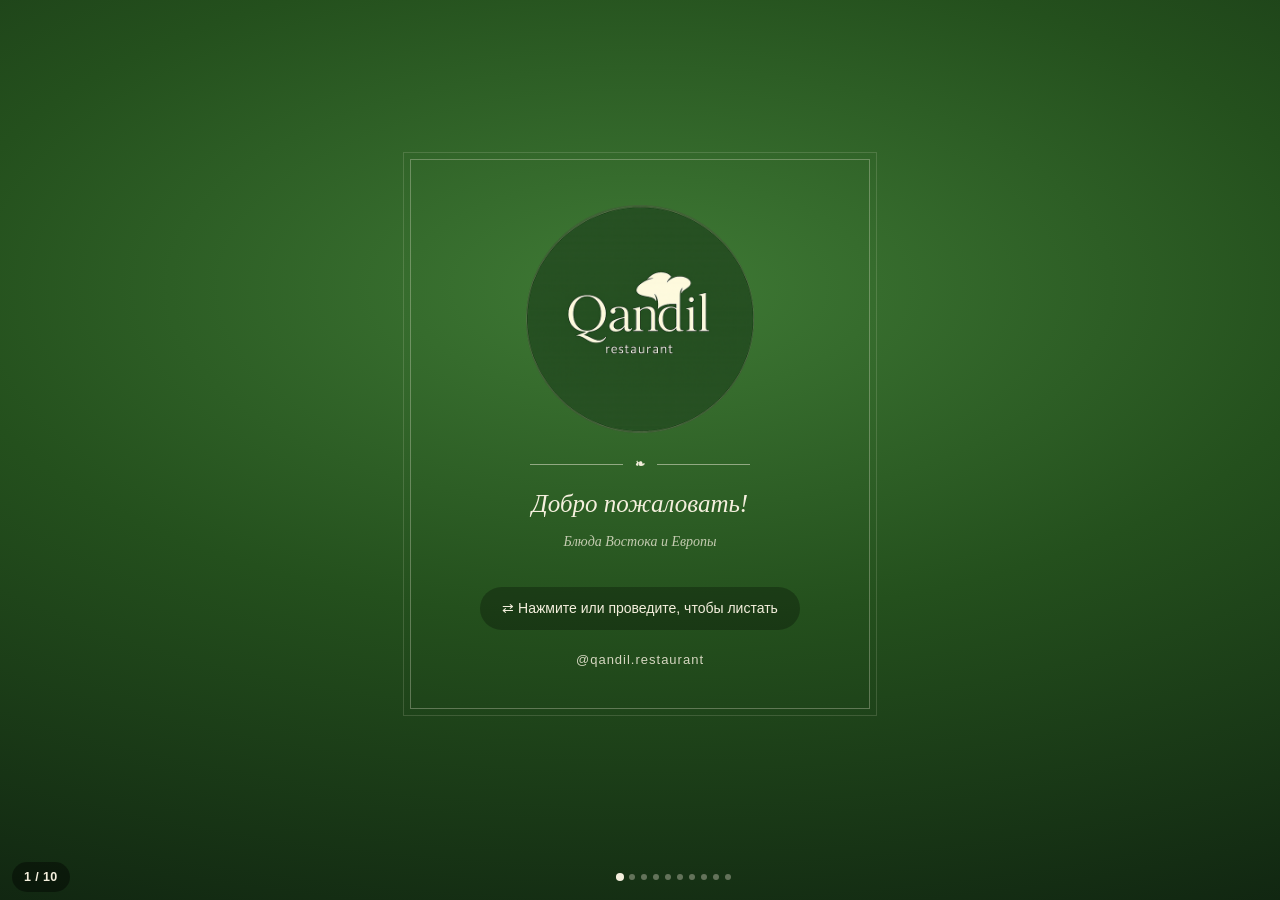
<file: qandil.html>
<!DOCTYPE html>
<html lang="ru">
<head>
  <meta charset="UTF-8" />
  <meta name="viewport" content="width=device-width, initial-scale=1.0, maximum-scale=1.0, user-scalable=no, viewport-fit=cover" />
  <meta name="theme-color" content="#12280f" />
  <title>Qandil restaurant — Электронное меню</title>
  <meta name="description" content="Qandil restaurant — электронное меню: салаты, супы, горячие блюда и пиццы." />
  <!-- ?v= raqamini har yangilanishda oshiring -->
  <link rel="stylesheet" href="css/qandil.css?v=3" />
</head>
<body>
  <!-- Varaqlanadigan sahifalar shu yerga chiziladi -->
  <div class="book" id="qBook"></div>

  <!-- Suratni kattalashtirib ko'rish -->
  <div class="zoom" id="qZoom" hidden>
    <img id="qZoomImg" alt="" />
  </div>

  <!-- Pastdagi qatlam: sahifa raqami va nuqtalar -->
  <div class="hud">
    <span class="hud__count" id="qCount"></span>
    <div class="dots" id="qDots"></div>
  </div>

  <script src="data/qandil.js?v=3"></script>
  <script src="js/qandil.js?v=3"></script>
</body>
</html>
</file>
<file: css/qandil.css>
/*
 * Qandil restaurant — ELEKTRON MENYU
 * ------------------------------------------------------------
 * DonDöner menyusi bilan bir xil tuzilish (varaqlanadigan kitob),
 * lekin o'z brendi: to'q yashil fon, krem yozuvlar va — eng
 * muhimi — har taomning surati.
 *
 * Ranglar logotipdan olingan: doira #285223, yozuv #fefffb.
 */

:root {
  --dark: #12280f;      /* eng to'q fon */
  --deep: #285223;      /* logotip yashili — lentalar */
  --leaf: #3f7a35;      /* yorug'roq yashil — bezak */
  --cream: #f4efdd;
  --paper: #fbf8ef;     /* sahifa ichki maydoni */
  --ink: #22301c;       /* taom nomlari */
  --muted: #7c8a72;
}

* {
  box-sizing: border-box;
  -webkit-tap-highlight-color: transparent;
}

html,
body {
  margin: 0;
  padding: 0;
  height: 100%;
  overflow: hidden;
  background: var(--dark);
  color: var(--ink);
  font-family: -apple-system, BlinkMacSystemFont, "Segoe UI", Roboto, sans-serif;
  -webkit-font-smoothing: antialiased;
  overscroll-behavior: none;
}

/* ---------- Varaqlash ---------- */
.book {
  display: flex;
  height: 100dvh;
  overflow-x: auto;
  overflow-y: hidden;
  scroll-snap-type: x mandatory;
  scrollbar-width: none;
}

.book::-webkit-scrollbar {
  display: none;
}

.pg {
  flex: 0 0 100%;
  width: 100%;
  height: 100dvh;
  scroll-snap-align: start;
  scroll-snap-stop: always;
  display: flex;
  flex-direction: column;
  background: var(--dark);
}

/* ---------- Muqova va yakuniy sahifa ---------- */
.cover {
  align-items: center;
  justify-content: center;
  padding: 34px 26px calc(env(safe-area-inset-bottom) + 66px);
  background: radial-gradient(120% 80% at 50% 32%, #3f7a35 0%, #24501d 46%, #0f2210 100%);
}

.cover__inner {
  width: 100%;
  max-width: 460px;
  padding: 44px 26px 40px;
  text-align: center;
  border: 1px solid rgba(244, 239, 221, 0.3);
  outline: 1px solid rgba(244, 239, 221, 0.15);
  outline-offset: 6px;
}

.cover__logo {
  width: min(58%, 230px);
  height: auto;
  display: block;
  margin: 0 auto;
  border-radius: 50%;
}

.cover__logo--sm {
  width: min(42%, 170px);
}

/* Bezak: chiziq — barg — chiziq */
.orn {
  display: flex;
  align-items: center;
  justify-content: center;
  gap: 12px;
  margin: 24px auto 0;
  max-width: 220px;
  color: rgba(244, 239, 221, 0.5);
}

.orn i {
  flex: 1;
  height: 1px;
  background: currentColor;
}

.orn b {
  font-size: 12px;
  line-height: 1;
  color: var(--cream);
}

.cover__hi {
  margin: 20px 0 0;
  font-size: 25px;
  font-style: italic;
  font-family: Georgia, "Times New Roman", serif;
  color: var(--cream);
}

.cover__tag {
  margin: 12px auto 0;
  max-width: 320px;
  font-size: 14px;
  font-style: italic;
  font-family: Georgia, "Times New Roman", serif;
  line-height: 1.65;
  color: rgba(244, 239, 221, 0.76);
}

.cover__hint {
  margin-top: 34px;
  display: inline-flex;
  align-items: center;
  gap: 10px;
  padding: 12px 22px;
  border-radius: 30px;
  background: rgba(0, 0, 0, 0.28);
  color: var(--cream);
  font-size: 14px;
  line-height: 1.35;
}

.cover__ig {
  display: inline-block;
  margin-top: 22px;
  font-size: 13px;
  letter-spacing: 1px;
  color: rgba(244, 239, 221, 0.85);
  text-decoration: none;
}

/* ---------- Bo'lim sahifasi: to'liq surat ----------
   Taom nomi va narxi suratning o'zida yozilgan, shuning uchun
   bu yerda ro'yxat ham, kartochka ham yo'q. Tepada faqat
   logotip va bo'lim nomi turadi. */
.sheet__head {
  flex: none;
  display: flex;
  align-items: center;
  justify-content: center;
  gap: 12px;
  padding: calc(env(safe-area-inset-top) + 12px) 18px 10px;
}

.sheet__logo {
  width: 38px;
  height: 38px;
  border-radius: 50%;
  display: block;
  flex: none;
}

.sheet__title {
  margin: 0;
  font-family: Georgia, "Times New Roman", serif;
  font-size: clamp(19px, 5.4vw, 25px);
  font-weight: 700;
  letter-spacing: 0.4px;
  color: var(--cream);
  white-space: nowrap;
  overflow: hidden;
  text-overflow: ellipsis;
}

.sheet__body {
  flex: 1;
  min-height: 0;
  display: grid;
  place-items: center;
  padding: 0 10px;
}

/* Surat ostidagi maslahat — pastdagi bo'sh joyni to'ldiradi */
.sheet__foot {
  flex: none;
  text-align: center;
  font-size: 12.5px;
  font-style: italic;
  font-family: Georgia, "Times New Roman", serif;
  color: rgba(244, 239, 221, 0.6);
  padding: 14px 16px calc(env(safe-area-inset-bottom) + 46px);
}

.sheet__img {
  max-width: 100%;
  max-height: 100%;
  width: auto;
  height: auto;
  display: block;
  border-radius: 10px;
  box-shadow: 0 10px 34px rgba(0, 0, 0, 0.45);
  cursor: zoom-in;
}

/* Kattalashtirilgan surat — narxni yaqindan o'qish uchun */
.zoom {
  position: fixed;
  inset: 0;
  z-index: 60;
  background: rgba(9, 20, 8, 0.96);
  overflow: auto;
  -webkit-overflow-scrolling: touch;
  cursor: zoom-out;
}

.zoom[hidden] {
  display: none;
}

.zoom img {
  display: block;
  width: 175%;
  max-width: none;
  margin: 0 auto;
}

/* ---------- Pastdagi qatlam ---------- */
.hud {
  position: fixed;
  left: 0;
  right: 0;
  bottom: 0;
  z-index: 30;
  display: flex;
  align-items: center;
  gap: 10px;
  padding: 8px 12px calc(env(safe-area-inset-bottom) + 8px);
  pointer-events: none;
}

.hud__count,
.hud__lang {
  height: 30px;
  padding: 0 12px;
  display: inline-flex;
  align-items: center;
  border-radius: 15px;
  background: rgba(0, 0, 0, 0.4);
  color: var(--cream);
  font-size: 12.5px;
  font-weight: 700;
  letter-spacing: 0.4px;
}

.hud__lang {
  border: none;
  cursor: pointer;
  font-family: inherit;
  pointer-events: auto;
}

.dots {
  flex: 1;
  min-width: 0;
  display: flex;
  flex-wrap: wrap;
  justify-content: center;
  align-items: center;
  gap: 6px;
}

.dots i {
  width: 6px;
  height: 6px;
  border-radius: 50%;
  background: rgba(244, 239, 221, 0.35);
  transition: background 0.2s, transform 0.2s;
}

.dots i.is-on {
  background: var(--cream);
  transform: scale(1.35);
}

/* ---------- Bosib varaqlash ---------- */
.tapzone {
  position: fixed;
  top: 15%;
  bottom: 15%;
  width: 20%;
  z-index: 20;
  border: none;
  background: transparent;
  cursor: pointer;
}

.tapzone--prev { left: 0; }
.tapzone--next { right: 0; }

/* Kattaroq ekranda surat cheksiz cho'zilmasin */
@media (min-width: 700px) {
  .sheet__img {
    max-width: 560px;
  }

  .zoom img {
    width: auto;
    max-width: 900px;
  }
}
</file>
